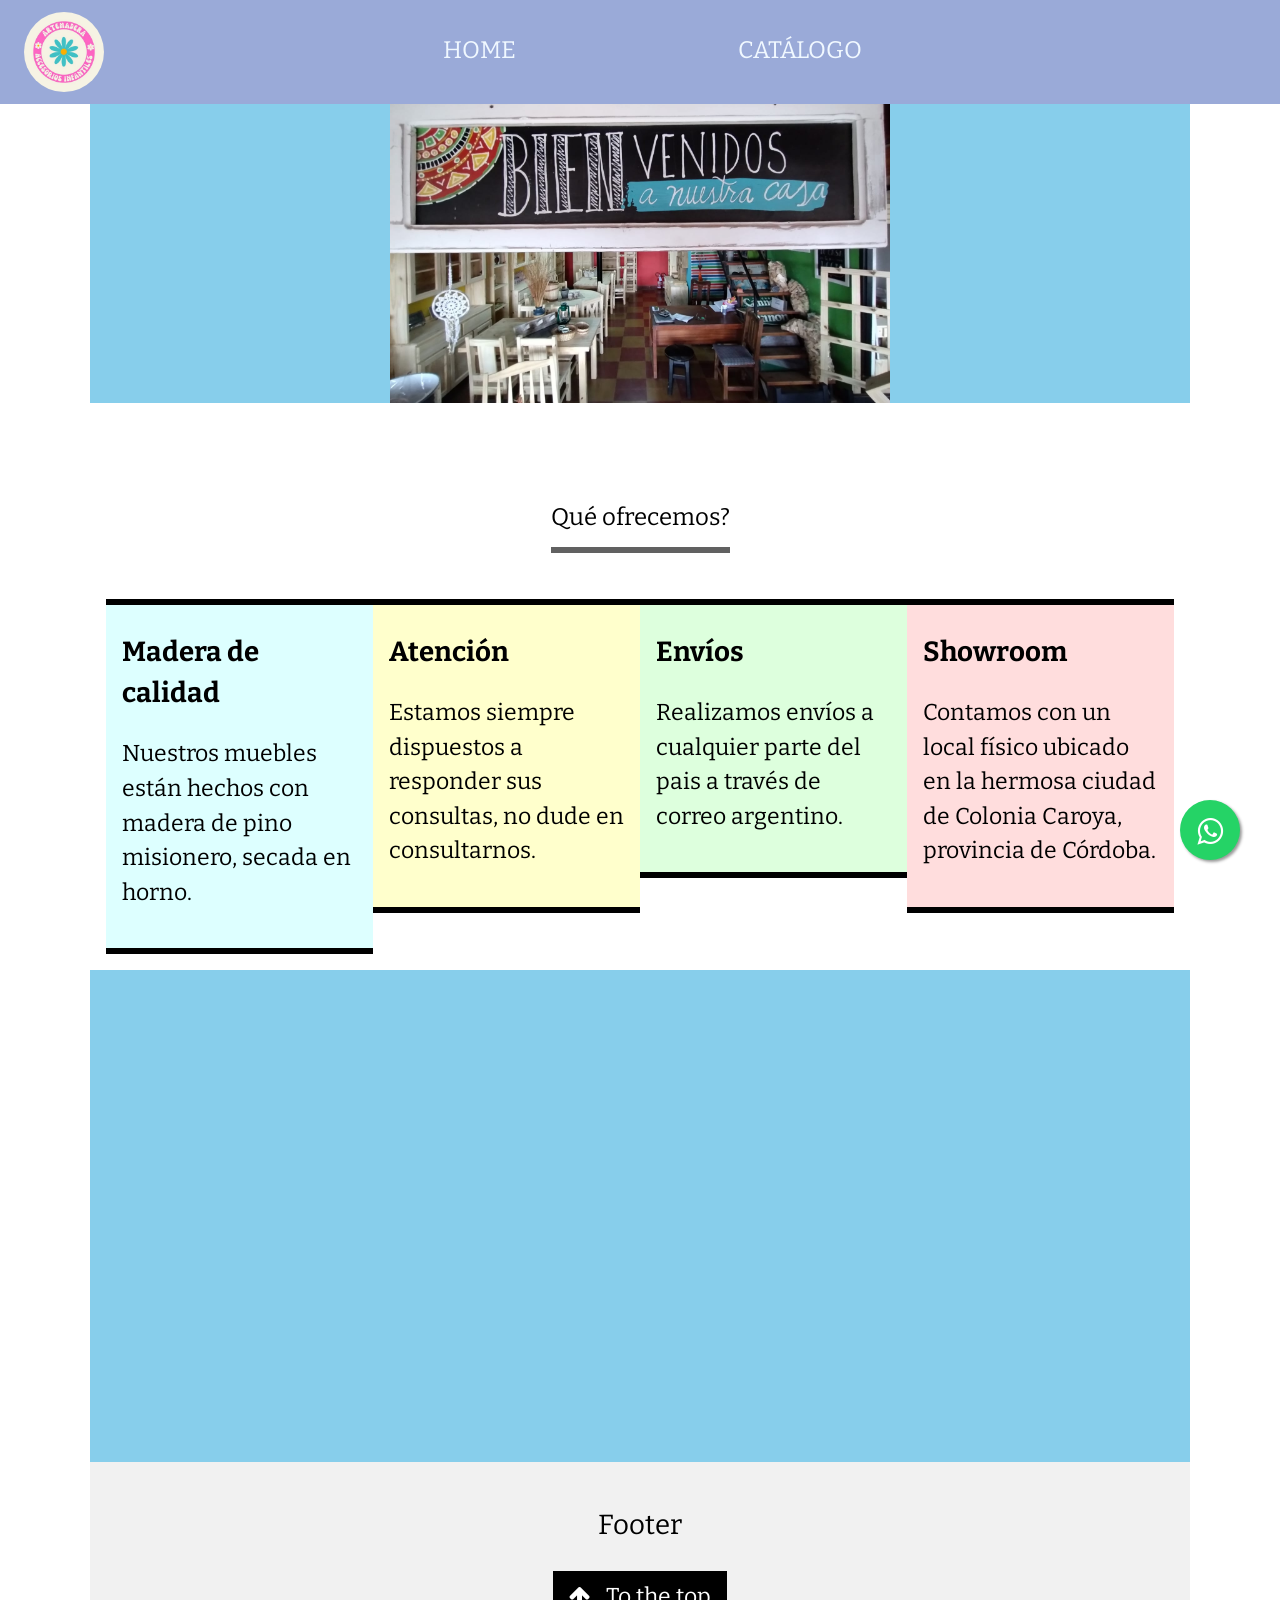
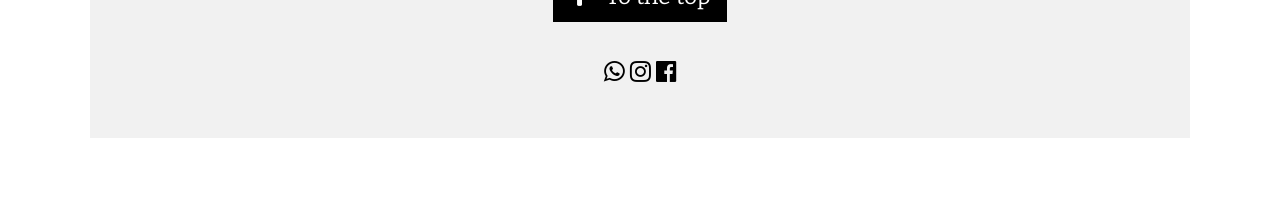
<file: index.html>
<!DOCTYPE html>
<html>
  <head>
    <title>Artemadera Muebles</title>
    <meta charset="UTF-8">
    <meta name="viewport" content="width=device-width, initial-scale=1">
    <link rel="icon" type="image/x-icon" href="/Recursos/Logo2.jpg">
    <link rel="stylesheet" href="https://www.w3schools.com/w3css/4/w3.css">
    <link rel="preconnect" href="https://fonts.googleapis.com">
    <link rel="preconnect" href="https://fonts.gstatic.com" crossorigin>
    <link
      href="https://fonts.googleapis.com/css2?family=Bitter:wght@600&display=swap"
      rel="stylesheet">
    <link
      href="https://fonts.googleapis.com/css2?family=Bitter:ital,wght@1,500&display=swap"
      rel="stylesheet">
    <script src="index.js" type="text/javascript"></script>
    <link rel="stylesheet"
      href="https://cdnjs.cloudflare.com/ajax/libs/font-awesome/4.7.0/css/font-awesome.min.css">
      <link rel="stylesheet" href="https://maxcdn.bootstrapcdn.com/font-awesome/4.5.0/css/font-awesome.min.css">
    <style>
html,body,h1,h2,h3,h4 {
  font-family: 'Bitter', serif;
  font-size:larger;
}
h3{
  font-weight: bold;
}
body{
  background-color: rgba(255, 255, 255, 0.842);
}
.w3-top a{
  font-size:x-large;
  font-family: 'Bitter', serif;
  color: aliceblue;
}
.mySlides {display:none}
.w3-tag, .fa {cursor:pointer}
.w3-tag {height:15px;width:15px;padding:0;margin-top:6px}
.logo {
    width: 80px;
    border-radius: 50%;
    align-self:stretch;
}
#LinkBack{
  background-color: rgb(154, 170, 216);
}

  .float{
	position:fixed;
	width:60px;
	height:60px;
	bottom:40px;
	right:40px;
	background-color:#25d366;
	color:#FFF;
	border-radius:50px;
	text-align:center;
  font-size:30px;
	box-shadow: 2px 2px 3px #999;
  z-index:100;
}

.my-float{
	margin-top:16px;
}
</style>
</head>
  <body onload="OnLoader()">
    
    <!-- Links (sit on top) -->
    <div class="w3-top">
      <div class="w3-row w3-large" id="LinkBack">
        <div class="w3-col s3 w3-padding-large">
          <a href="#top" target="_self">
            <img
              src="Recursos/Logo2.jpg"
              class="logo" alt="Imagen Logo">
          </a>
        </div>
        <div class="w3-col s3 w3-padding-top-24">
          <a href="#top" class="w3-button w3-block">HOME</a>
        </div>
        <div class="w3-col s3 w3-padding-top-24">
          <a href="Paginas/Categorias.html"
            class="w3-button w3-block">CATÁLOGO</a>
        </div>
      </div>
    </div>

    <!-- Content -->
    <div class="w3-content"
      style="max-width:1100px;margin-top:80px;margin-bottom:80px">
      
        
        <div class="w3-display-container w3-light-blue" id="Slideshow">
  
        </div>
      
      <!-- Slideshow -->

      <!-- Grid -->
      <div class="w3-row w3-container w3-padding-16">
        <div class="w3-center w3-padding-64">
          <span
            class="w3-xlarge w3-bottombar w3-border-dark-grey w3-padding-16">Qué
            ofrecemos?</span>
        </div>
        <div
          class="w3-col l3 m6 w3-topbar w3-bottombar w3-border-black w3-container w3-padding-16 w3-pale-blue">
          <h3>Madera de calidad</h3>
          <p>Nuestros muebles están hechos con madera de pino misionero, secada
            en horno.</p>
        </div>

        <div
          class="w3-col l3 m6 w3-topbar w3-bottombar w3-border-black w3-container w3-padding-16 w3-pale-yellow">
          <h3>Atención</h3>
          <p>Estamos siempre dispuestos a responder sus consultas, no dude en consultarnos.</p>
        </div>

        <div
          class="w3-col l3 m6 w3-topbar w3-bottombar w3-border-black w3-container w3-padding-16 w3-pale-green">
          <h3>Envíos</h3>
          <p>Realizamos envíos a cualquier parte del pais a través de
            correo argentino.</p>
        </div>

        <div
          class="w3-col l3 m6 w3-topbar w3-bottombar w3-border-black w3-container w3-padding-16 w3-pale-red">
          <h3>Showroom</h3>
          <p>Contamos con un local físico ubicado en la hermosa ciudad de
            Colonia Caroya, provincia de Córdoba.</p>
        </div>
      </div>
      <div id="Mapa" class="w3-light-blue w3-padding-16" style="text-align: center;">
        <iframe src="https://www.google.com/maps/embed?pb=!1m18!1m12!1m3!1d622.3155092903772!2d-64.09312059273387!3d-30.994735165923696!2m3!1f0!2f0!3f0!3m2!1i1024!2i768!4f13.1!3m3!1m2!1s0x9432626eac44a045%3A0x77059f9c632ecf69!2sArtemadera%20muebles!5e0!3m2!1ses-419!2sar!4v1706020786012!5m2!1ses-419!2sar" width="600" height="450" style="border:0;" allowfullscreen="" loading="lazy" referrerpolicy="no-referrer-when-downgrade" ></iframe>
       </div>
      <!-- Footer -->

      <footer class="w3-container w3-padding-32 w3-light-grey w3-center">
        <h4>Footer</h4>
        <a href="#" class="w3-button w3-black w3-margin"><i
            class="fa fa-arrow-up w3-margin-right"></i>To the top</a>
        <div class="w3-xlarge w3-section">
          <a href="https://wa.me/+543525460100" target="_blank"><i class="fa fa-whatsapp  w3-hover-opacity"></i></a>
          <a href="https://www.instagram.com/artemaderamuebles?igsh=MW05ZzNkaG9oYnc3eg==" target="_blank"><i class="fa fa-instagram w3-hover-opacity"></i></a>
          <a href="https://www.facebook.com/artemaderamuebles" target="_blank"><i class="fa fa-facebook-official w3-hover-opacity"></i></a>
        </div>
        <a href="https://wa.me/+543525460100" class="float" target="_blank">
          <i class="fa fa-whatsapp my-float"></i>
          </a>
      </footer>
    </body>
  </html>
</file>
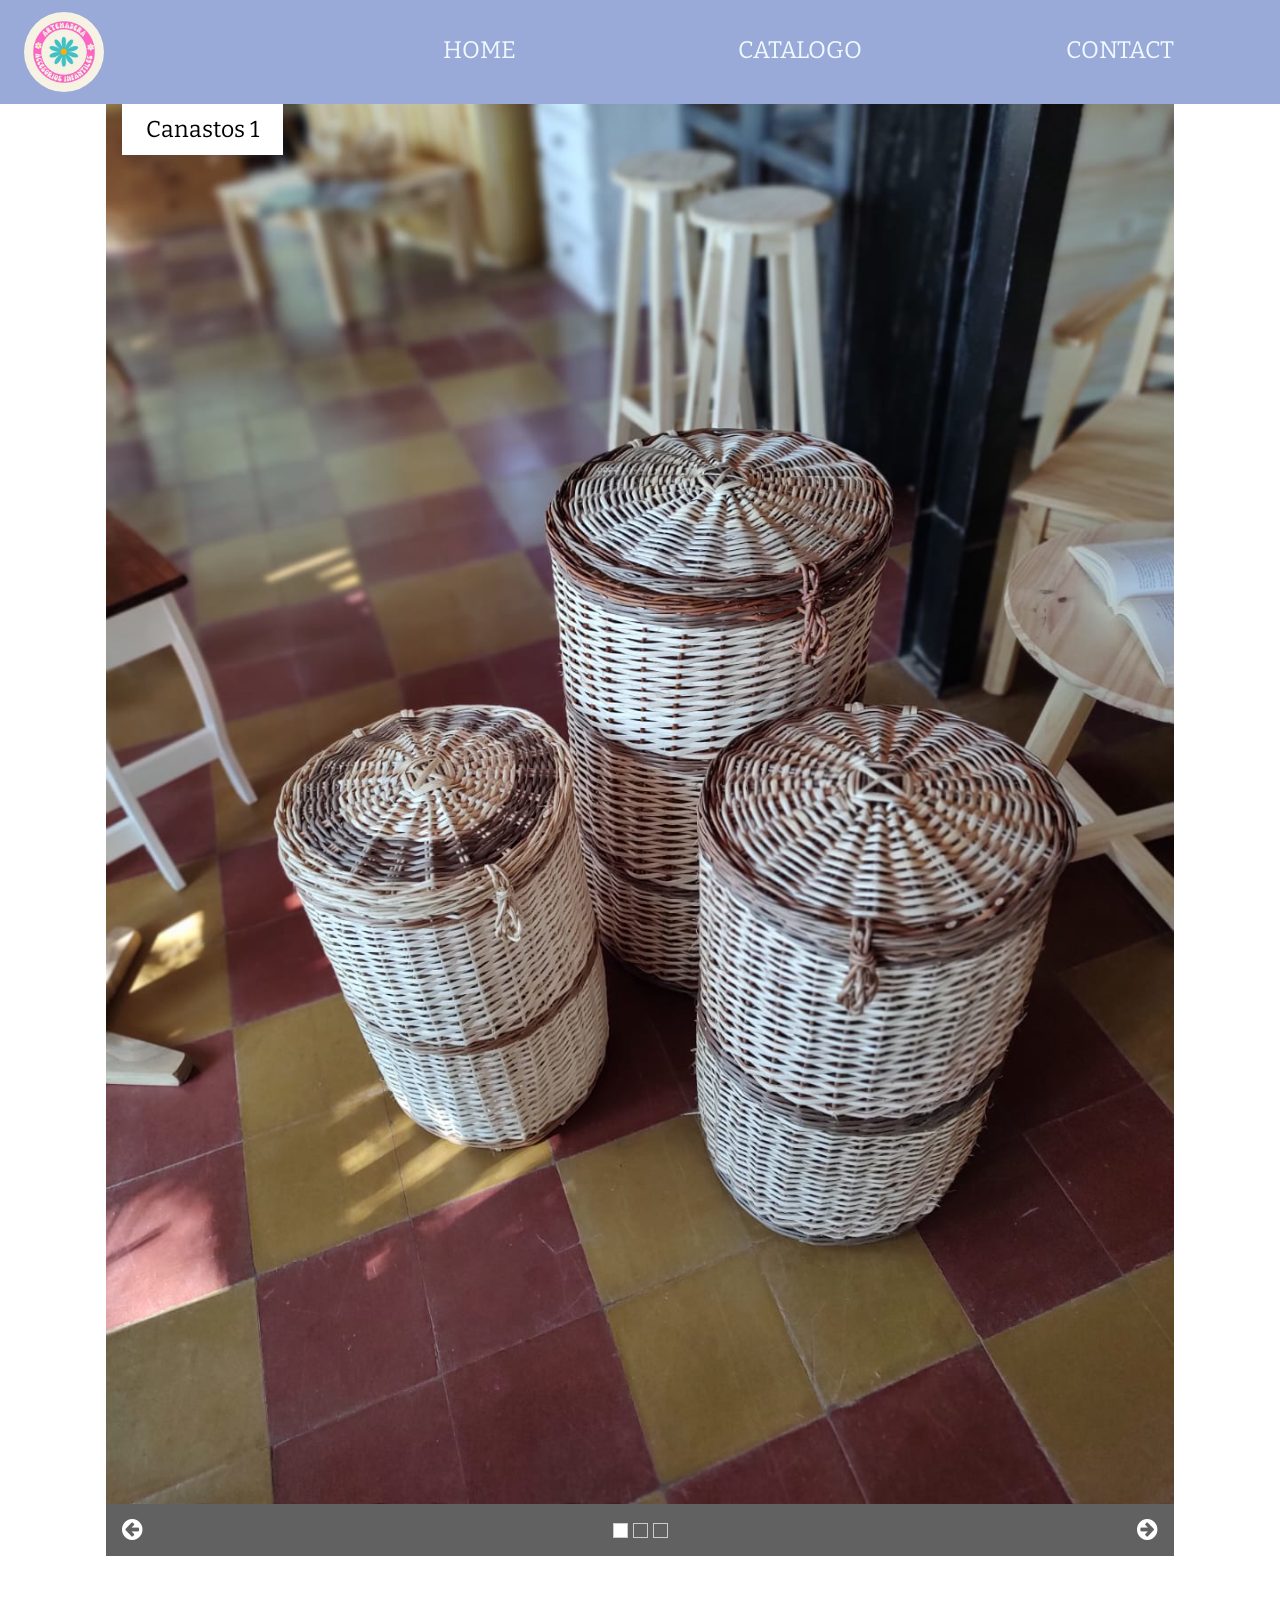
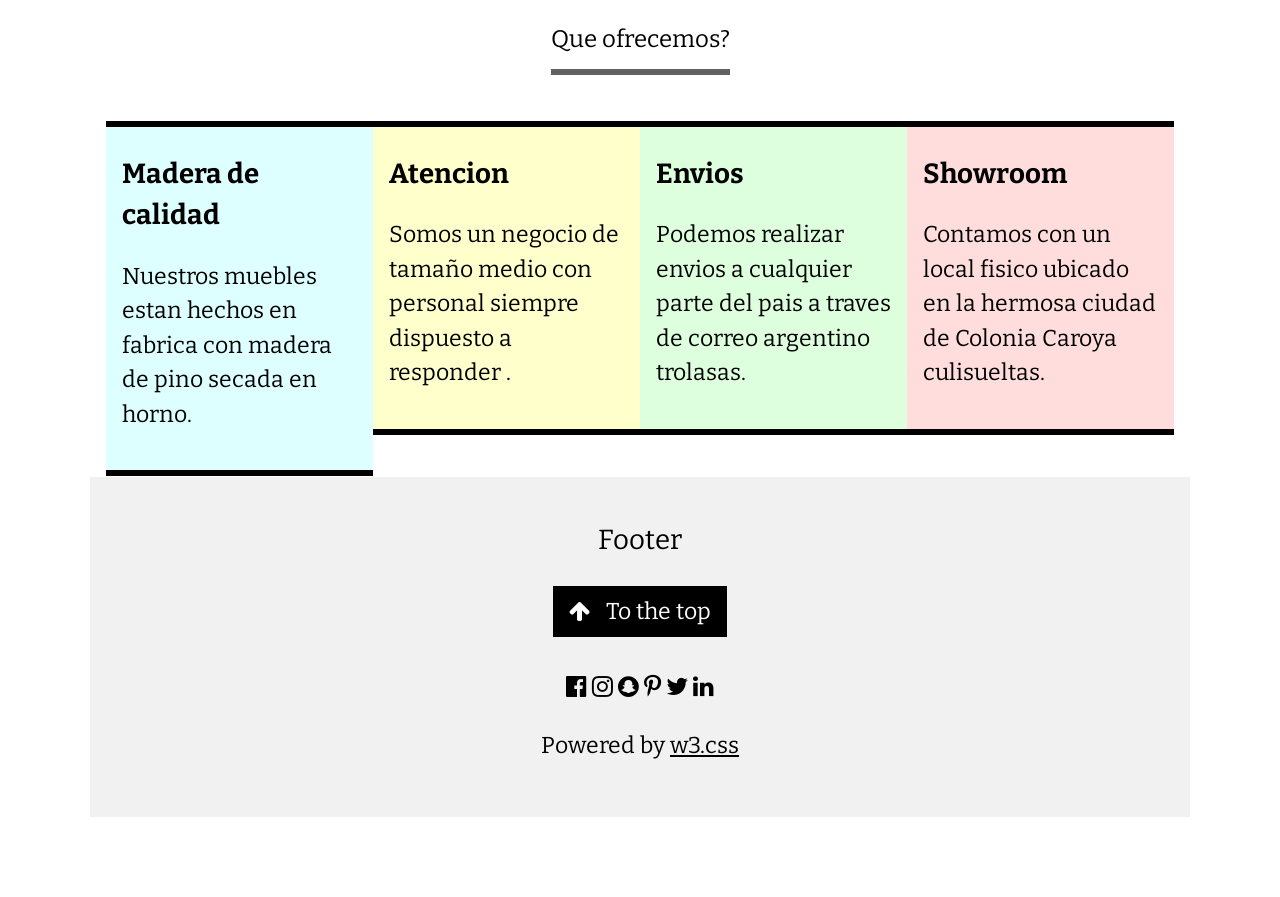
<file: fe/Index.html>
<!DOCTYPE html>
<html>
  <head>
    <title>Artemadera Muebles</title>
    <meta charset="UTF-8">
    <meta name="viewport" content="width=device-width, initial-scale=1">
    <link rel="stylesheet" href="https://www.w3schools.com/w3css/4/w3.css">
    <link rel="preconnect" href="https://fonts.googleapis.com">
    <link rel="preconnect" href="https://fonts.gstatic.com" crossorigin>
    <link
      href="https://fonts.googleapis.com/css2?family=Bitter:wght@600&display=swap"
      rel="stylesheet">
    <link
      href="https://fonts.googleapis.com/css2?family=Bitter:ital,wght@1,500&display=swap"
      rel="stylesheet">
    <script src="Index.js" type="text/javascript"></script>
    <link rel="stylesheet"
      href="https://cdnjs.cloudflare.com/ajax/libs/font-awesome/4.7.0/css/font-awesome.min.css">
    <style>
html,body,h1,h2,h3,h4 {
  font-family: 'Bitter', serif;
  font-size:larger;
}
h3{
  font-weight: bold;
}
body{
  background-color: rgba(255, 255, 255, 0.842);
}
.w3-top a{
  font-size:x-large;
  font-family: 'Bitter', serif;
  color: aliceblue;
}
.mySlides {display:none}
.w3-tag, .fa {cursor:pointer}
.w3-tag {height:15px;width:15px;padding:0;margin-top:6px}
.logo {
    width: 80px;
    border-radius: 50%;
    align-self:stretch;
}
#LinkBack{
  background-color: rgb(154, 170, 216);
}
</style>
</head>
  <body>
    
    <!-- Links (sit on top) -->
    <div class="w3-top">
      <div class="w3-row w3-large" id="LinkBack">
        <div class="w3-col s3 w3-padding-large">
          <a href="#top" target="_self">
            <img
              src="Recursos/Logo2.jpg"
              class="logo" alt="Imagen Logo">
          </a>
        </div>
        <div class="w3-col s3 w3-padding-top-24">
          <a href="#top" class="w3-button w3-block">HOME</a>
        </div>
        <div class="w3-col s3 w3-padding-top-24">
          <a href="Paginas/Catalogo.html"
            class="w3-button w3-block">CATALOGO</a>
        </div>
        <div class="w3-col s3 w3-padding-top-24">
          <a href="Paginas/Contacto.html" class="w3-button w3-block">CONTACT</a>
        </div>
      </div>
    </div>

    <!-- Content -->
    <div class="w3-content"
      style="max-width:1100px;margin-top:80px;margin-bottom:80px">

      <!-- Slideshow -->
      <div class="w3-container" id="Slideshow">

      </div>

      <!-- Grid -->
      <div class="w3-row w3-container">
        <div class="w3-center w3-padding-64">
          <span
            class="w3-xlarge w3-bottombar w3-border-dark-grey w3-padding-16">Que
            ofrecemos?</span>
        </div>
        <div
          class="w3-col l3 m6 w3-topbar w3-bottombar w3-border-black w3-container w3-padding-16 w3-pale-blue">
          <h3>Madera de calidad</h3>
          <p>Nuestros muebles estan hechos en fabrica con madera de pino secada
            en horno.</p>
        </div>

        <div
          class="w3-col l3 m6 w3-topbar w3-bottombar w3-border-black w3-container w3-padding-16 w3-pale-yellow">
          <h3>Atencion</h3>
          <p>Somos un negocio de tamaño medio con personal siempre dispuesto a
            responder .</p>
        </div>

        <div
          class="w3-col l3 m6 w3-topbar w3-bottombar w3-border-black w3-container w3-padding-16 w3-pale-green">
          <h3>Envios</h3>
          <p>Podemos realizar envios a cualquier parte del pais a traves de
            correo argentino trolasas.</p>
        </div>

        <div
          class="w3-col l3 m6 w3-topbar w3-bottombar w3-border-black w3-container w3-padding-16 w3-pale-red">
          <h3>Showroom</h3>
          <p>Contamos con un local fisico ubicado en la hermosa ciudad de
            Colonia Caroya culisueltas.</p>
        </div>
      </div>

      <!-- Footer -->

      <footer class="w3-container w3-padding-32 w3-light-grey w3-center">
        <h4>Footer</h4>
        <a href="#" class="w3-button w3-black w3-margin"><i
            class="fa fa-arrow-up w3-margin-right"></i>To the top</a>
        <div class="w3-xlarge w3-section">
          <i class="fa fa-facebook-official w3-hover-opacity"></i>
          <i class="fa fa-instagram w3-hover-opacity"></i>
          <i class="fa fa-snapchat w3-hover-opacity"></i>
          <i class="fa fa-pinterest-p w3-hover-opacity"></i>
          <i class="fa fa-twitter w3-hover-opacity"></i>
          <i class="fa fa-linkedin w3-hover-opacity"></i>
        </div>
        <p>Powered by <a href="https://www.w3schools.com/w3css/default.asp"
            title="W3.CSS" target="_blank"
            class="w3-hover-text-green">w3.css</a></p>
      </footer>

      
      <script>
        // Slideshow
        var slideIndex = 1;
        showDivs(slideIndex);
        
        function plusDivs(n) {
          showDivs(slideIndex += n);
        }
        
        function currentDiv(n) {
          showDivs(slideIndex = n);
        }
        
        function showDivs(n) {
          var i;
          var x = document.getElementsByClassName("mySlides");
          var dots = document.getElementsByClassName("demodots");
          if (n > x.length) {slideIndex = 1}    
          if (n < 1) {slideIndex = x.length} ;
          for (i = 0; i < x.length; i++) {
            x[i].style.display = "none";  
          }
          for (i = 0; i < dots.length; i++) {
            dots[i].className = dots[i].className.replace(" w3-white", "");
          }
          x[slideIndex-1].style.display = "block";  
          dots[slideIndex-1].className += " w3-white";
        }
        </script>
    </body>
  </html>
</file>
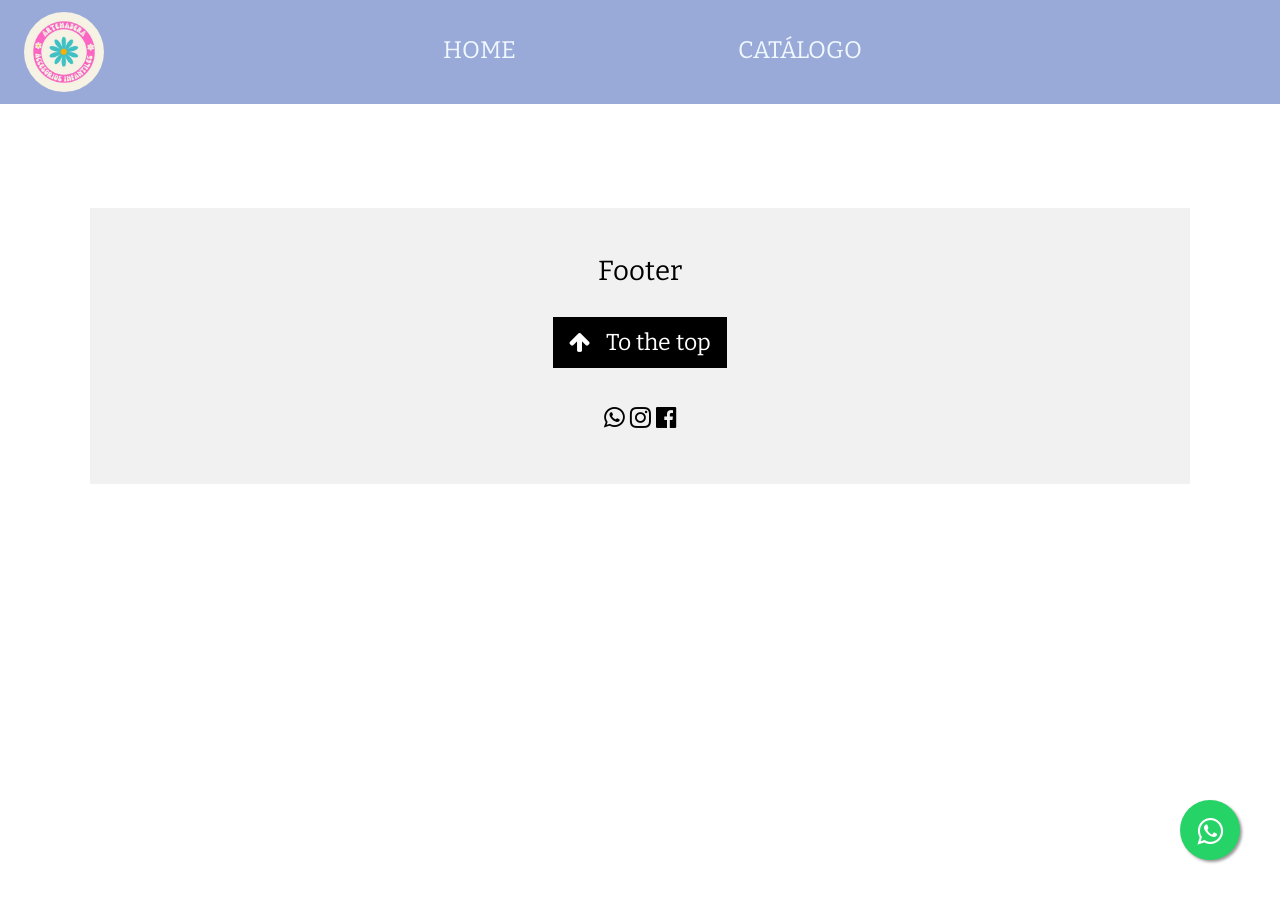
<file: Paginas/Catalogo.html>
<!DOCTYPE html>
<html>
  <head>
    <title>Artemadera Muebles</title>
    <meta charset="UTF-8">
    <meta name="viewport" content="width=device-width, initial-scale=1">
    <link rel="icon" type="image/x-icon" href="../Recursos/Logo2.jpg">
    <link rel="stylesheet" href="https://www.w3schools.com/w3css/4/w3.css">
    <link rel="preconnect" href="https://fonts.googleapis.com">
    <link rel="preconnect" href="https://fonts.gstatic.com" crossorigin>
    <link
      href="https://fonts.googleapis.com/css2?family=Bitter:wght@600&display=swap"
      rel="stylesheet">
    <link
      href="https://fonts.googleapis.com/css2?family=Bitter:ital,wght@1,500&display=swap"
      rel="stylesheet">
    <script src="../index.js" type="text/javascript"></script>
    <link rel="stylesheet"
      href="https://cdnjs.cloudflare.com/ajax/libs/font-awesome/4.7.0/css/font-awesome.min.css">
      <link rel="stylesheet" href="https://maxcdn.bootstrapcdn.com/font-awesome/4.5.0/css/font-awesome.min.css">
    <style>
html,body,h1,h2,h3,h4 {
  font-family: 'Bitter', serif;
  font-size:larger;
}
h3{
  font-weight: bold;
}
body{
  background-color: rgba(255, 255, 255, 0.842);
}
.w3-top a{
  font-size:x-large;
  font-family: 'Bitter', serif;
  color: aliceblue;
}
.mySlides {display:none}
.w3-tag, .fa {cursor:pointer}
.w3-tag {height:15px;width:15px;padding:0;margin-top:6px}
.logo {
    width: 80px;
    border-radius: 50%;
    align-self:stretch;
}
#LinkBack{
  background-color: rgb(154, 170, 216);
}
.float{
	position:fixed;
	width:60px;
	height:60px;
	bottom:40px;
	right:40px;
	background-color:#25d366;
	color:#FFF;
	border-radius:50px;
	text-align:center;
  font-size:30px;
	box-shadow: 2px 2px 3px #999;
  z-index:100;
}

.my-float{
	margin-top:16px;
}
</style>
  </head>
  <body onload="OnLoader()">

    <!-- Links (sit on top) -->
    <div class="w3-top">
      <div class="w3-row w3-large" id="LinkBack">
        <div class="w3-col s3 w3-padding-large">
          <a href="../" target="_self">
            <img
              src="../Recursos/Logo2.jpg"
              class="logo" alt="Imagen Logo">
          </a>
        </div>
        <div class="w3-col s3 w3-padding-top-24">
          <a href="../index.html" class="w3-button w3-block">HOME</a>
        </div>
        <div class="w3-col s3 w3-padding-top-24">
          <a href="Categorias.html" class="w3-button w3-block">CATÁLOGO</a>
        </div>
      </div>
    </div>

    <!-- Content -->
    
    <div class="w3-content"
      style="max-width:1100px;margin-top:80px;margin-bottom:80px">

      <!-- Grid -->
      <div class="w3-center w3-padding-64">
      </div>
      <div class="w3-row-padding" id="about">
      </div>

      <!-- Footer -->

      <footer class="w3-container w3-padding-32 w3-light-grey w3-center">
        <h4>Footer</h4>
        <a href="#" class="w3-button w3-black w3-margin"><i
            class="fa fa-arrow-up w3-margin-right"></i>To the top</a>
            <div class="w3-xlarge w3-section">
              <a href="https://wa.me/+543525460100" target="_blank"><i class="fa fa-whatsapp  w3-hover-opacity"></i></a>
              <a href="https://www.instagram.com/artemaderamuebles?igsh=MW05ZzNkaG9oYnc3eg==" target="_blank"><i class="fa fa-instagram w3-hover-opacity"></i></a>
              <a href="https://www.facebook.com/artemaderamuebles" target="_blank"><i class="fa fa-facebook-official w3-hover-opacity"></i></a>
            </div>
        <a href="https://wa.me/+543525460100" class="float" target="_blank">
          <i class="fa fa-whatsapp my-float"></i>
          </a>
      </footer>

    </body>
  </html>
</file>
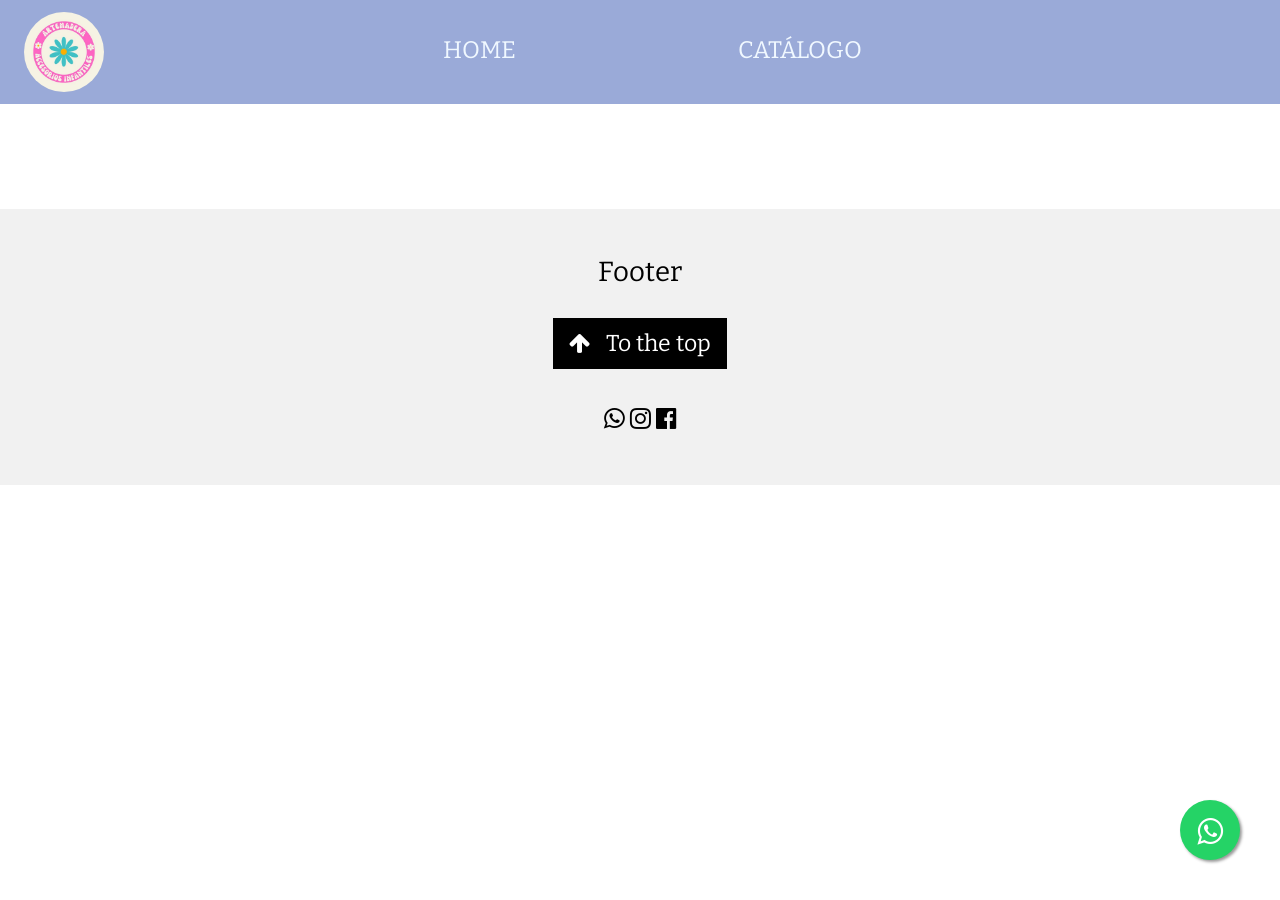
<file: Paginas/Producto.html>
<!DOCTYPE html>
<html>
    <head>
        <title>Artemadera Muebles</title>
        <meta charset="UTF-8">
        <meta name="viewport" content="width=device-width, initial-scale=1">
        <link rel="icon" type="image/x-icon" href="../Recursos/Logo2.jpg">
        <link rel="stylesheet" href="https://www.w3schools.com/w3css/4/w3.css">
        <link rel="preconnect" href="https://fonts.googleapis.com">
        <link rel="preconnect" href="https://fonts.gstatic.com" crossorigin>
        <link
            href="https://fonts.googleapis.com/css2?family=Bitter:wght@600&display=swap"
            rel="stylesheet">
        <link
            href="https://fonts.googleapis.com/css2?family=Bitter:ital,wght@1,500&display=swap"
            rel="stylesheet">
        <script src="../index.js" type="text/javascript"></script>
        <link rel="stylesheet"
            href="https://cdnjs.cloudflare.com/ajax/libs/font-awesome/4.7.0/css/font-awesome.min.css">
            <link rel="stylesheet" href="https://maxcdn.bootstrapcdn.com/font-awesome/4.5.0/css/font-awesome.min.css">
        <style>
html,body,h1,h2,h3,h4 {
  font-family: 'Bitter', serif;
  font-size:larger;
}
h3{
  font-weight: bold;
}
body{
  background-color: rgba(255, 255, 255, 0.842);
}
.w3-top a{
  font-size:x-large;
  font-family: 'Bitter', serif;
  color: aliceblue;
}
.mySlides {display:none}
.w3-tag, .fa {cursor:pointer}
.w3-tag {height:15px;width:15px;padding:0;margin-top:6px}
.logo {
    width: 80px;
    border-radius: 50%;
    align-self:stretch;
}
#LinkBack{
  background-color: rgb(154, 170, 216);
}
.float{
	position:fixed;
	width:60px;
	height:60px;
	bottom:40px;
	right:40px;
	background-color:#25d366;
	color:#FFF;
	border-radius:50px;
	text-align:center;
  font-size:30px;
	box-shadow: 2px 2px 3px #999;
  z-index:100;
}

.my-float{
	margin-top:16px;
}
</style>
    </head>
    <body onload="OnLoader()">

        <!-- Links (sit on top) -->
        <div class="w3-top">
            <div class="w3-row w3-large" id="LinkBack">
                <div class="w3-col s3 w3-padding-large">
                    <a href="../" target="_self">
                        <img
                            src="../Recursos/Logo2.jpg"
                            class="logo" alt="Imagen Logo">
                    </a>
                </div>
                <div class="w3-col s3 w3-padding-top-24">
                    <a href="../index.html" class="w3-button w3-block">HOME</a>
                </div>
                <div class="w3-col s3 w3-padding-top-24">
                    <a href="Categorias.html"
                        class="w3-button w3-block">CATÁLOGO</a>
                </div>
            </div>
        </div>

        <!-- Content -->
        <div class="w3-padding-64"></div>
        <div class="w3-row">
            <div class="w3-col w3-container m4 l3">
                <!-- Slideshow -->
                <div class="w3-container " id="Product">
                    
                </div>

            </div>

            <div class="w3-col w3-container m8 l9" id="Description">
                
            </div>
        </div>

        <div class="w3-content"
            style="max-width:1100px;margin-top:80px;margin-bottom:80px">

        </div>
        <!-- Footer -->

        <footer class="w3-container w3-padding-32 w3-light-grey w3-center">
            <h4>Footer</h4>
            <a href="#" class="w3-button w3-black w3-margin"><i
                class="fa fa-arrow-up w3-margin-right"></i>To the top</a>
                <div class="w3-xlarge w3-section">
                    <a href="https://wa.me/+543525460100" target="_blank"><i class="fa fa-whatsapp  w3-hover-opacity"></i></a>
                    <a href="https://www.instagram.com/artemaderamuebles?igsh=MW05ZzNkaG9oYnc3eg==" target="_blank"><i class="fa fa-instagram w3-hover-opacity"></i></a>
                    <a href="https://www.facebook.com/artemaderamuebles" target="_blank"><i class="fa fa-facebook-official w3-hover-opacity"></i></a>
                  </div>
            <a href="https://wa.me/+543525460100" class="float" target="_blank">
                <i class="fa fa-whatsapp my-float"></i>
                </a>
          </footer>
    </body>
</html>
</file>
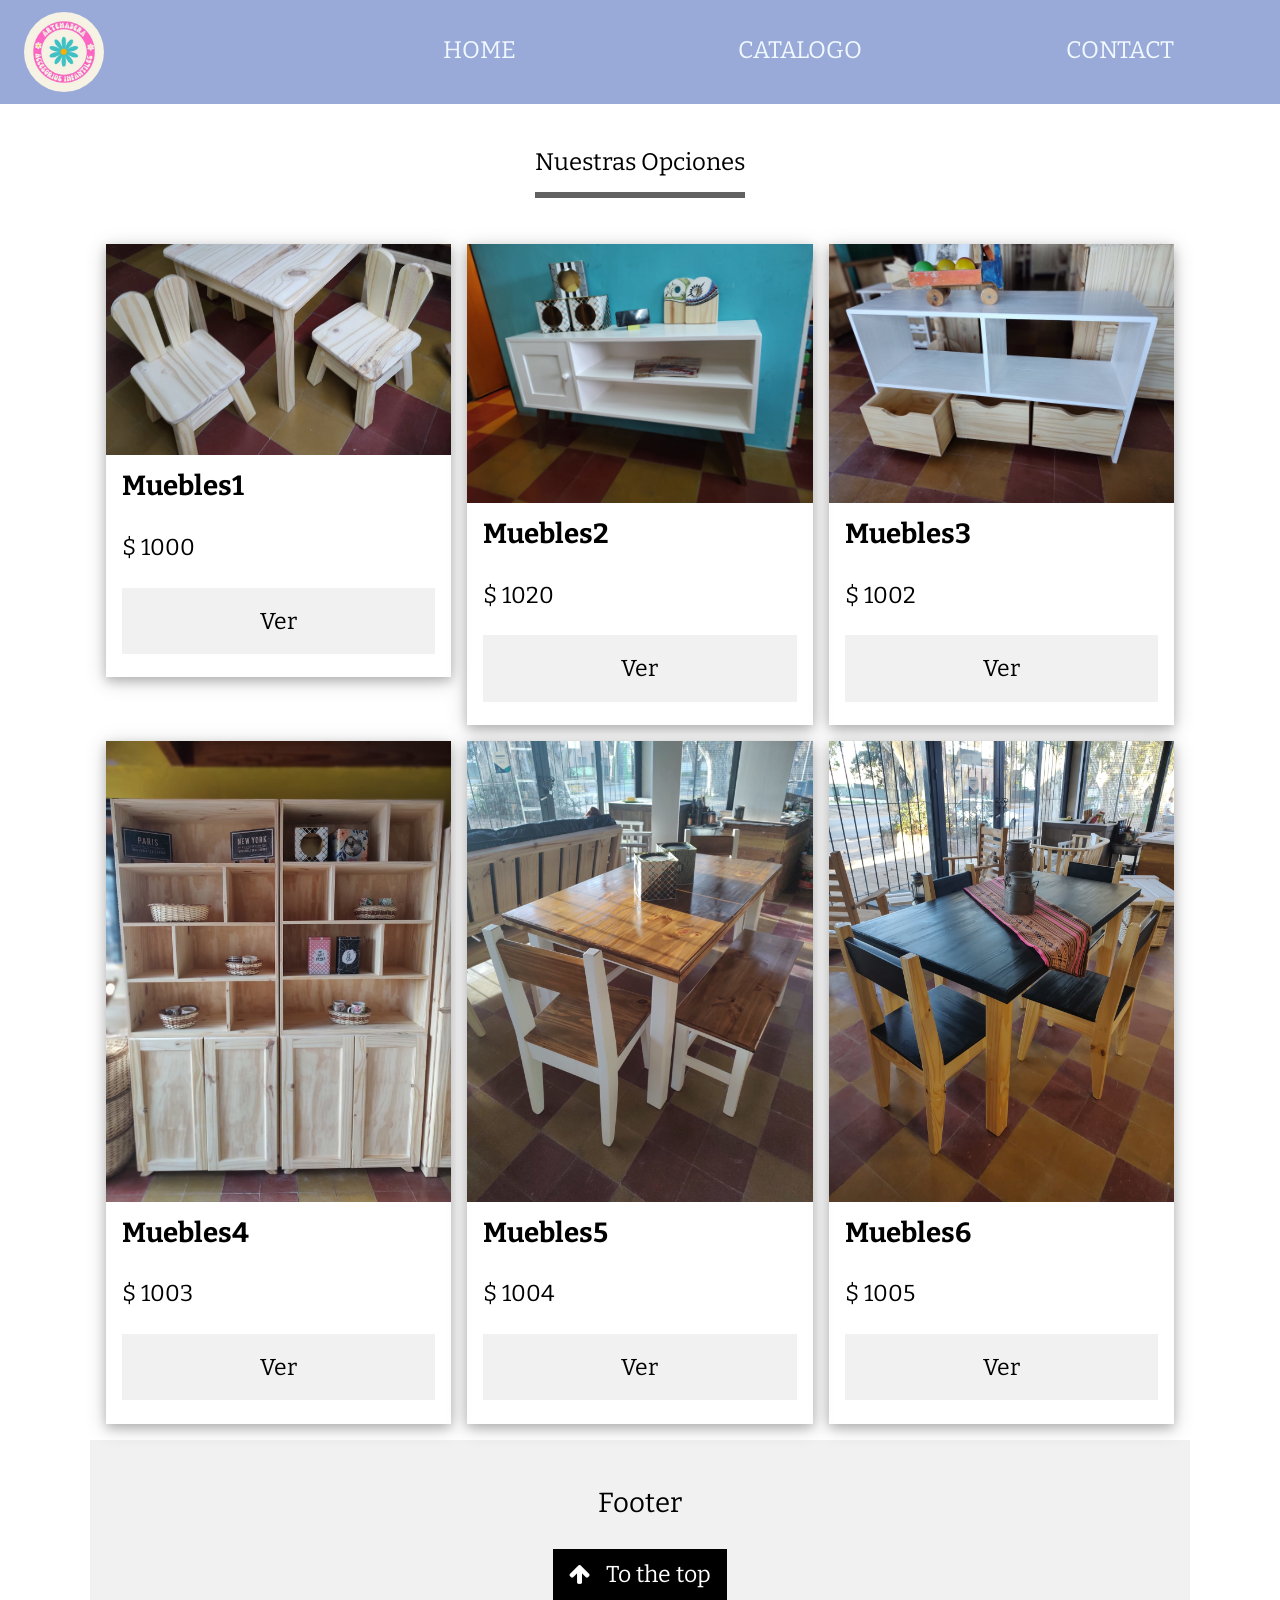
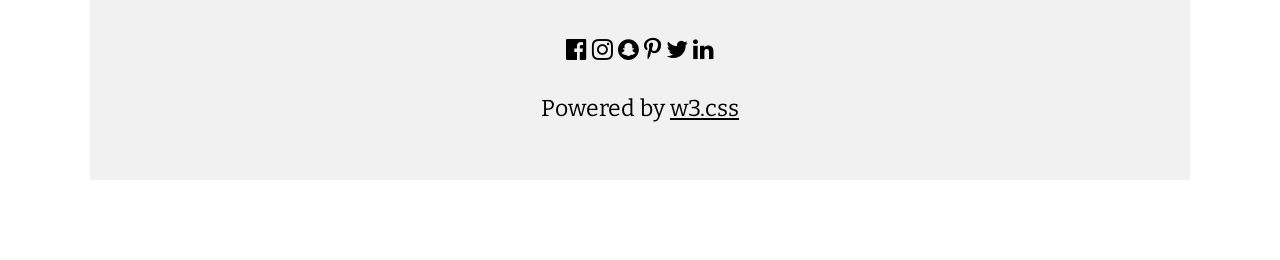
<file: fe/Paginas/Catalogo.html>
<!DOCTYPE html>
<html>
  <head>
    <title>Artemadera Muebles</title>
    <meta charset="UTF-8">
    <meta name="viewport" content="width=device-width, initial-scale=1">
    <link rel="stylesheet" href="https://www.w3schools.com/w3css/4/w3.css">
    <link rel="preconnect" href="https://fonts.googleapis.com">
    <link rel="preconnect" href="https://fonts.gstatic.com" crossorigin>
    <link
      href="https://fonts.googleapis.com/css2?family=Bitter:wght@600&display=swap"
      rel="stylesheet">
    <link
      href="https://fonts.googleapis.com/css2?family=Bitter:ital,wght@1,500&display=swap"
      rel="stylesheet">
    <script src="../Index.js" type="text/javascript"></script>
    <link rel="stylesheet"
      href="https://cdnjs.cloudflare.com/ajax/libs/font-awesome/4.7.0/css/font-awesome.min.css">
    <style>
html,body,h1,h2,h3,h4 {
  font-family: 'Bitter', serif;
  font-size:larger;
}
h3{
  font-weight: bold;
}
body{
  background-color: rgba(255, 255, 255, 0.842);
}
.w3-top a{
  font-size:x-large;
  font-family: 'Bitter', serif;
  color: aliceblue;
}
.mySlides {display:none}
.w3-tag, .fa {cursor:pointer}
.w3-tag {height:15px;width:15px;padding:0;margin-top:6px}
.logo {
    width: 80px;
    border-radius: 50%;
    align-self:stretch;
}
#LinkBack{
  background-color: rgb(154, 170, 216);
}
</style>
  </head>
  <body>

    <!-- Links (sit on top) -->
    <div class="w3-top">
      <div class="w3-row w3-large" id="LinkBack">
        <div class="w3-col s3 w3-padding-large">
          <a href="../" target="_self">
            <img
              src="../Recursos/Logo2.jpg"
              class="logo" alt="Imagen Logo">
          </a>
        </div>
        <div class="w3-col s3 w3-padding-top-24">
          <a href="../Index.html" class="w3-button w3-block">HOME</a>
        </div>
        <div class="w3-col s3 w3-padding-top-24">
          <a href="#top" class="w3-button w3-block">CATALOGO</a>
        </div>
        <div class="w3-col s3 w3-padding-top-24">
          <a href="Contacto.html" class="w3-button w3-block">CONTACT</a>
        </div>
      </div>
    </div>

    <!-- Content -->
    
    <div class="w3-content"
      style="max-width:1100px;margin-top:80px;margin-bottom:80px">

      <!-- Grid -->
      <div class="w3-center w3-padding-64">
        <span
          class="w3-xlarge w3-bottombar w3-border-dark-grey w3-padding-16">Nuestras
          Opciones</span>
      </div>
      <div class="w3-row-padding" id="about">

      </div>

      <!-- Footer -->

      <footer class="w3-container w3-padding-32 w3-light-grey w3-center">
        <h4>Footer</h4>
        <a href="#" class="w3-button w3-black w3-margin"><i
            class="fa fa-arrow-up w3-margin-right"></i>To the top</a>
        <div class="w3-xlarge w3-section">
          <i class="fa fa-facebook-official w3-hover-opacity"></i>
          <i class="fa fa-instagram w3-hover-opacity"></i>
          <i class="fa fa-snapchat w3-hover-opacity"></i>
          <i class="fa fa-pinterest-p w3-hover-opacity"></i>
          <i class="fa fa-twitter w3-hover-opacity"></i>
          <i class="fa fa-linkedin w3-hover-opacity"></i>
        </div>
        <p>Powered by <a href="https://www.w3schools.com/w3css/default.asp"
            title="W3.CSS" target="_blank"
            class="w3-hover-text-green">w3.css</a></p>
      </footer>

    </body>
  </html>
</file>
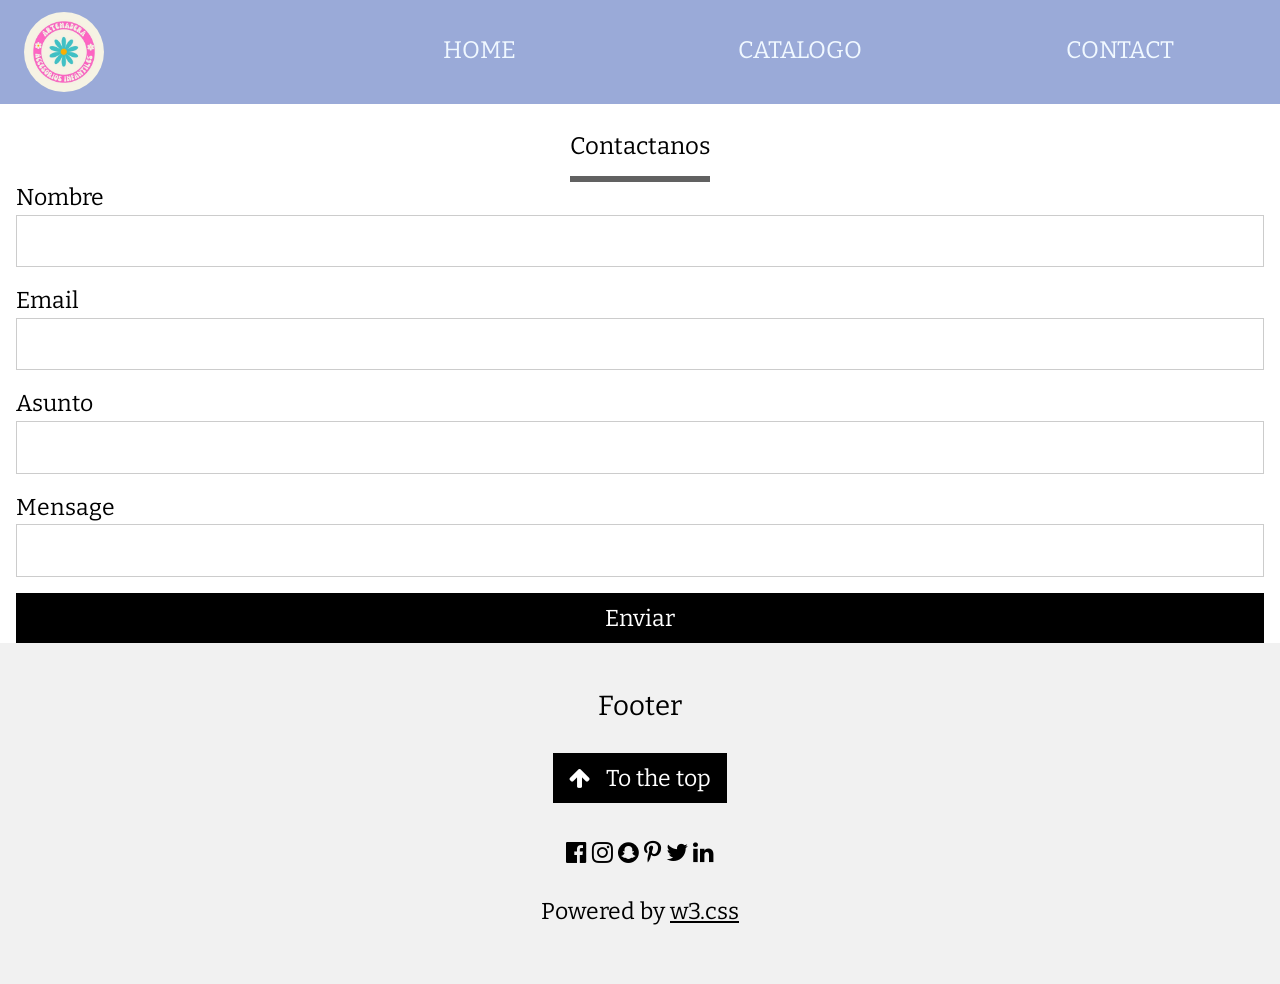
<file: fe/Paginas/Contacto.html>
<!DOCTYPE html>
<html>
<head>
<title>Artemadera Muebles</title>
<meta charset="UTF-8">
<meta name="viewport" content="width=device-width, initial-scale=1">
<link rel="stylesheet" href="https://www.w3schools.com/w3css/4/w3.css">
<link rel="preconnect" href="https://fonts.googleapis.com">
<link rel="preconnect" href="https://fonts.gstatic.com" crossorigin>
<link href="https://fonts.googleapis.com/css2?family=Bitter:wght@600&display=swap" rel="stylesheet">
<link href="https://fonts.googleapis.com/css2?family=Bitter:ital,wght@1,500&display=swap" rel="stylesheet">
<script src="../Index.js" type="text/javascript"></script>
<link rel="stylesheet" href="https://cdnjs.cloudflare.com/ajax/libs/font-awesome/4.7.0/css/font-awesome.min.css">
<style>
html,body,h1,h2,h3,h4 {
  font-family: 'Bitter', serif;
  font-size:larger;
}
h3{
  font-weight: bold;
}
body{
  background-color: rgba(255, 255, 255, 0.842);
}
.w3-top a{
  font-size:x-large;
  font-family: 'Bitter', serif;
  color: aliceblue;
}

.logo {
    width: 80px;
    border-radius: 50%;
    align-self:stretch;
}
#LinkBack{
  background-color: rgb(154, 170, 216);
}
</style>
</head>
<body>

<!-- Links (sit on top) -->
<div class="w3-top">
  <div class="w3-row w3-large" id="LinkBack">
    <div class="w3-col s3 w3-padding-large">
      <a href="../" target="_self">
        <img
            src="../Recursos/Logo2.jpg"
            class="logo" alt="Imagen Logo">
    </a>
    </div>
    <div class="w3-col s3 w3-padding-top-24">
      <a href="../Index.html" class="w3-button w3-block">HOME</a>
    </div>
    <div class="w3-col s3 w3-padding-top-24">
      <a href="Catalogo.html" class="w3-button w3-block">CATALOGO</a>
    </div>
    <div class="w3-col s3 w3-padding-top-24">
      <a href="#top" class="w3-button w3-block">CONTACT</a>
    </div>
  </div>
</div>


  <!-- Contact -->
  <div class="w3-padding-32"></div>
  <div class="w3-center w3-padding-top-64" id="contact">
    <span class="w3-xlarge w3-bottombar w3-border-dark-grey w3-padding-16">Contactanos</span>
  </div>

  <form class="w3-container" action="/action_page.php" target="_blank">
    <div class="w3-section">
      <label>Nombre</label>
      <input class="w3-input w3-border w3-hover-border-black" style="width:100%;" type="text" name="Name" required>
    </div>
    <div class="w3-section">
      <label>Email</label>
      <input class="w3-input w3-border w3-hover-border-black" style="width:100%;" type="text" name="Email" required>
    </div>
    <div class="w3-section">
      <label>Asunto</label>
      <input class="w3-input w3-border w3-hover-border-black" style="width:100%;" name="Subject" required>
    </div>
    <div class="w3-section">
      <label>Mensage</label>
      <input class="w3-input w3-border w3-hover-border-black" style="width:100%;" name="Message" required>
    </div>
    <button type="submit" class="w3-button w3-block w3-black">Enviar</button>
  </form>

</div>

<!-- Footer -->

<footer class="w3-container w3-padding-32 w3-light-grey w3-center">
  <h4>Footer</h4>
  <a href="#" class="w3-button w3-black w3-margin"><i class="fa fa-arrow-up w3-margin-right"></i>To the top</a>
  <div class="w3-xlarge w3-section">
    <i class="fa fa-facebook-official w3-hover-opacity"></i>
    <i class="fa fa-instagram w3-hover-opacity"></i>
    <i class="fa fa-snapchat w3-hover-opacity"></i>
    <i class="fa fa-pinterest-p w3-hover-opacity"></i>
    <i class="fa fa-twitter w3-hover-opacity"></i>
    <i class="fa fa-linkedin w3-hover-opacity"></i>
  </div>
  <p>Powered by <a href="https://www.w3schools.com/w3css/default.asp" title="W3.CSS" target="_blank" class="w3-hover-text-green">w3.css</a></p>
</footer>


<script>
// Slideshow
var slideIndex = 1;
showDivs(slideIndex);

function plusDivs(n) {
  showDivs(slideIndex += n);
}

function currentDiv(n) {
  showDivs(slideIndex = n);
}

function showDivs(n) {
  var i;
  var x = document.getElementsByClassName("mySlides");
  var dots = document.getElementsByClassName("demodots");
  if (n > x.length) {slideIndex = 1}    
  if (n < 1) {slideIndex = x.length} ;
  for (i = 0; i < x.length; i++) {
    x[i].style.display = "none";  
  }
  for (i = 0; i < dots.length; i++) {
    dots[i].className = dots[i].className.replace(" w3-white", "");
  }
  x[slideIndex-1].style.display = "block";  
  dots[slideIndex-1].className += " w3-white";
}
</script>

</body>
</html>
</file>
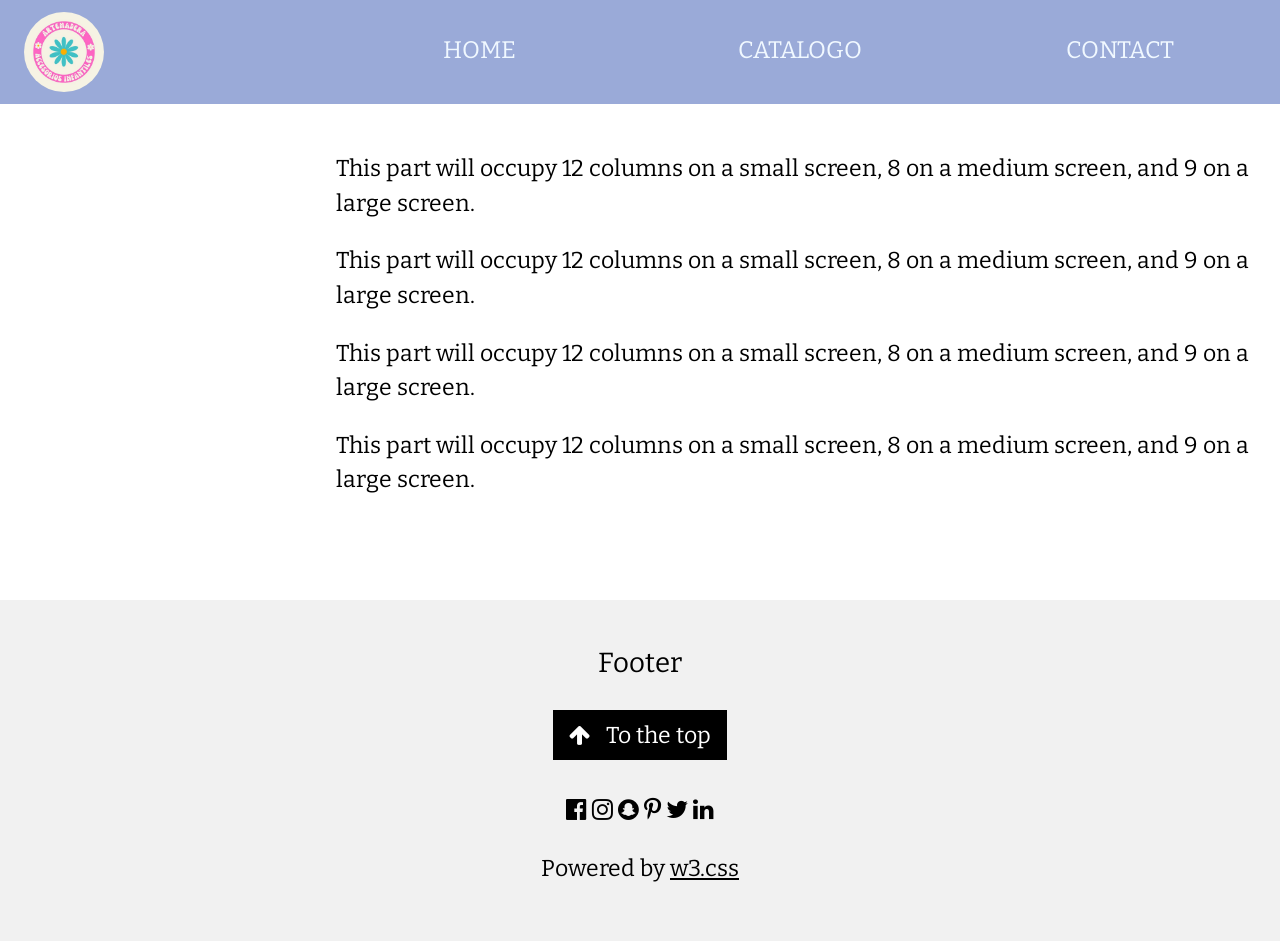
<file: fe/Paginas/Producto.html>
<!DOCTYPE html>
<html>
    <head>
        <title>Artemadera Muebles</title>
        <meta charset="UTF-8">
        <meta name="viewport" content="width=device-width, initial-scale=1">
        <link rel="stylesheet" href="https://www.w3schools.com/w3css/4/w3.css">
        <link rel="preconnect" href="https://fonts.googleapis.com">
        <link rel="preconnect" href="https://fonts.gstatic.com" crossorigin>
        <link
            href="https://fonts.googleapis.com/css2?family=Bitter:wght@600&display=swap"
            rel="stylesheet">
        <link
            href="https://fonts.googleapis.com/css2?family=Bitter:ital,wght@1,500&display=swap"
            rel="stylesheet">
        <script src="../Index.js" type="text/javascript"></script>
        <link rel="stylesheet"
            href="https://cdnjs.cloudflare.com/ajax/libs/font-awesome/4.7.0/css/font-awesome.min.css">
        <style>
html,body,h1,h2,h3,h4 {
  font-family: 'Bitter', serif;
  font-size:larger;
}
h3{
  font-weight: bold;
}
body{
  background-color: rgba(255, 255, 255, 0.842);
}
.w3-top a{
  font-size:x-large;
  font-family: 'Bitter', serif;
  color: aliceblue;
}
.mySlides {display:none}
.w3-tag, .fa {cursor:pointer}
.w3-tag {height:15px;width:15px;padding:0;margin-top:6px}
.logo {
    width: 80px;
    border-radius: 50%;
    align-self:stretch;
}
#LinkBack{
  background-color: rgb(154, 170, 216);
}
</style>
    </head>
    <body>

        <!-- Links (sit on top) -->
        <div class="w3-top">
            <div class="w3-row w3-large" id="LinkBack">
                <div class="w3-col s3 w3-padding-large">
                    <a href="../" target="_self">
                        <img
                            src="../Recursos/Logo2.jpg"
                            class="logo" alt="Imagen Logo">
                    </a>
                </div>
                <div class="w3-col s3 w3-padding-top-24">
                    <a href="../Index.html" class="w3-button w3-block">HOME</a>
                </div>
                <div class="w3-col s3 w3-padding-top-24">
                    <a href="Catalogo.html"
                        class="w3-button w3-block">CATALOGO</a>
                </div>
                <div class="w3-col s3 w3-padding-top-24">
                    <a href="Contacto.html"
                        class="w3-button w3-block">CONTACT</a>
                </div>
            </div>
        </div>

        <!-- Content -->
        <div class="w3-padding-64"></div>
        <div class="w3-row">
            <div class="w3-col w3-container m4 l3">
                <!-- Slideshow -->
                <div class="w3-container " id="Product">
                    
                </div>

            </div>

            <div class="w3-col w3-container m8 l9">
                <p>This part will occupy 12 columns on a small screen, 8 on a
                    medium screen, and 9 on a large screen.</p>
                <p>This part will occupy 12 columns on a small screen, 8 on a
                    medium screen, and 9 on a large screen.</p>
                <p>This part will occupy 12 columns on a small screen, 8 on a
                    medium screen, and 9 on a large screen.</p>
                <p>This part will occupy 12 columns on a small screen, 8 on a
                    medium screen, and 9 on a large screen.</p>
            </div>
        </div>

        <div class="w3-content"
            style="max-width:1100px;margin-top:80px;margin-bottom:80px">

        </div>
        <!-- Footer -->

        <footer class="w3-container w3-padding-32 w3-light-grey w3-center">
            <h4>Footer</h4>
            <a href="#" class="w3-button w3-black w3-margin"><i
                    class="fa fa-arrow-up w3-margin-right"></i>To the top</a>
            <div class="w3-xlarge w3-section">
                <i class="fa fa-facebook-official w3-hover-opacity"></i>
                <i class="fa fa-instagram w3-hover-opacity"></i>
                <i class="fa fa-snapchat w3-hover-opacity"></i>
                <i class="fa fa-pinterest-p w3-hover-opacity"></i>
                <i class="fa fa-twitter w3-hover-opacity"></i>
                <i class="fa fa-linkedin w3-hover-opacity"></i>
            </div>
            <p>Powered by <a href="https://www.w3schools.com/w3css/default.asp"
                    title="W3.CSS" target="_blank"
                    class="w3-hover-text-green">w3.css</a></p>
        </footer>

        <script>
    // Slideshow
    var slideIndex = 1;
    showDivs(slideIndex);
    
    function plusDivs(n) {
      showDivs(slideIndex += n);
    }
    
    function currentDiv(n) {
      showDivs(slideIndex = n);
    }
    
    function showDivs(n) {
      var i;
      var x = document.getElementsByClassName("mySlides");
      var dots = document.getElementsByClassName("demodots");
      if (n > x.length) {slideIndex = 1}    
      if (n < 1) {slideIndex = x.length} ;
      for (i = 0; i < x.length; i++) {
        x[i].style.display = "none";  
      }
      for (i = 0; i < dots.length; i++) {
        dots[i].className = dots[i].className.replace(" w3-white", "");
      }
      x[slideIndex-1].style.display = "block";  
      dots[slideIndex-1].className += " w3-white";
    }
    </script>
    </body>
</html>
</file>
